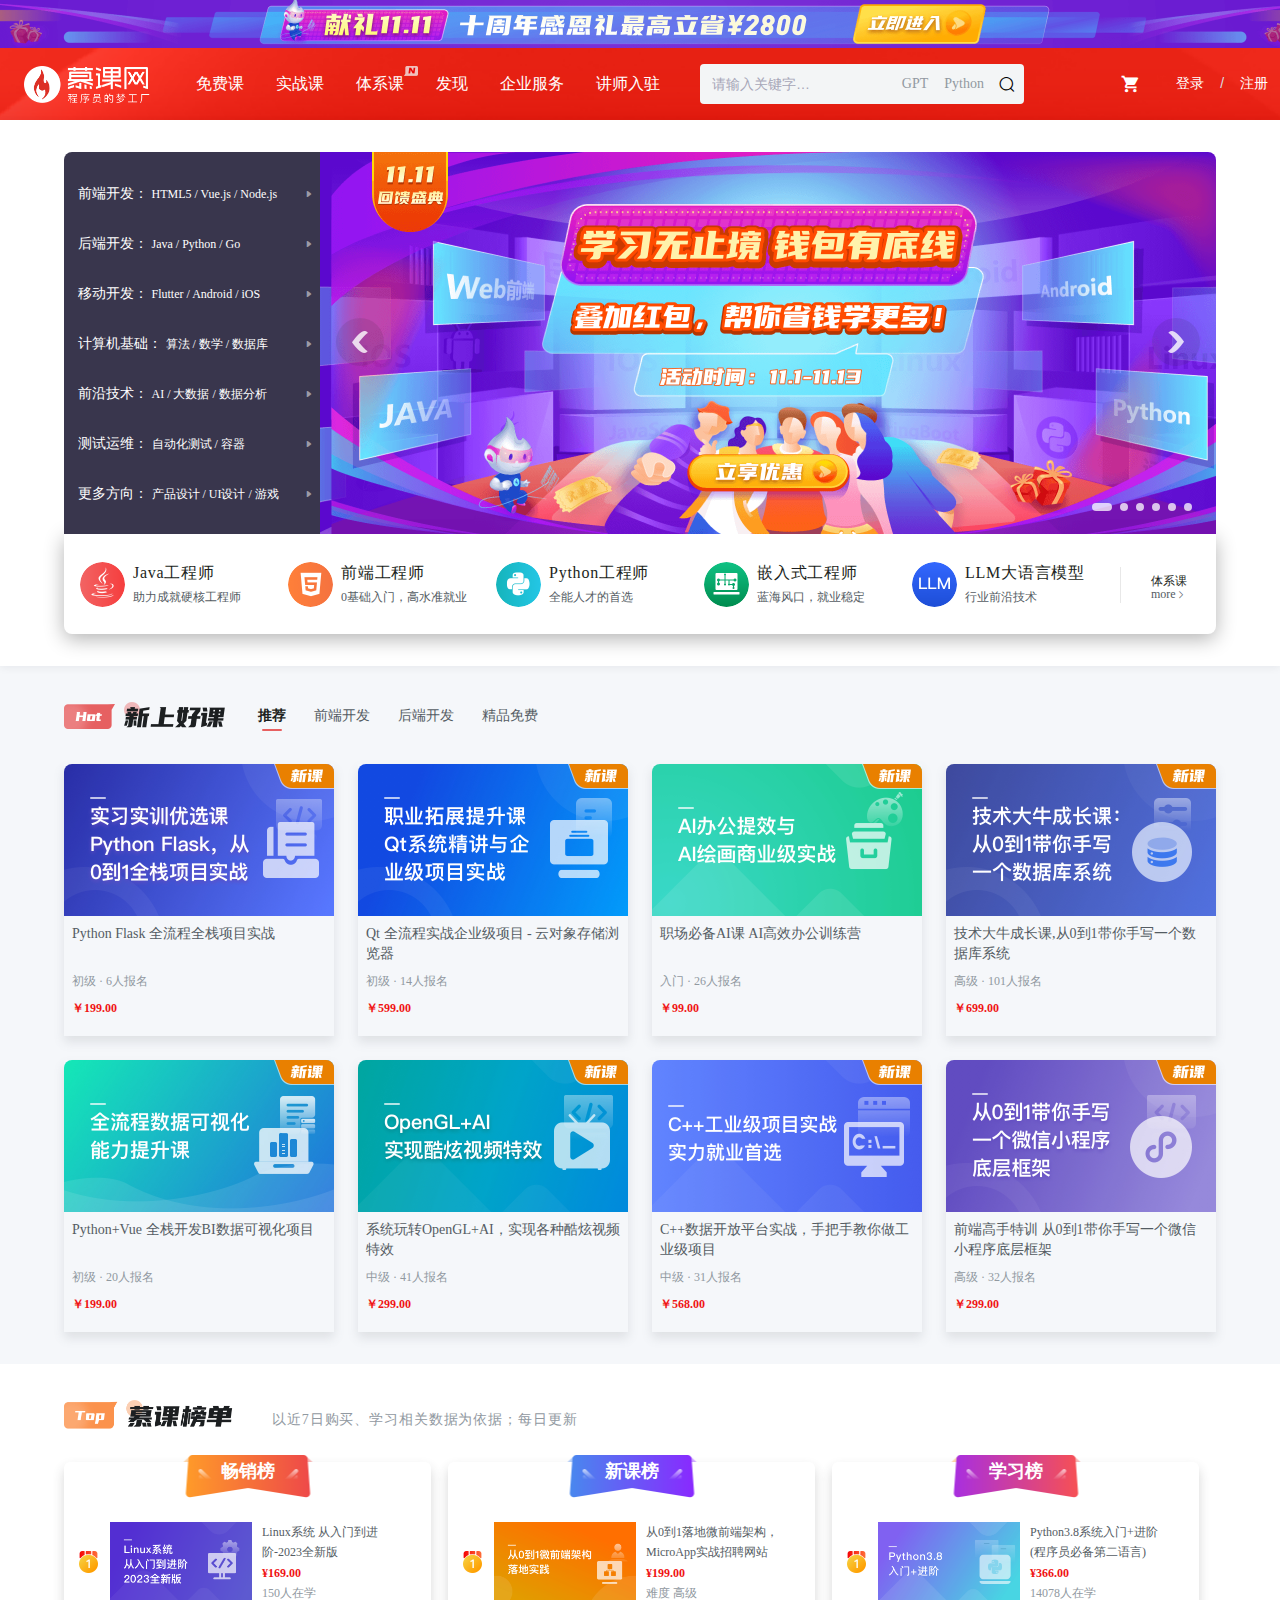
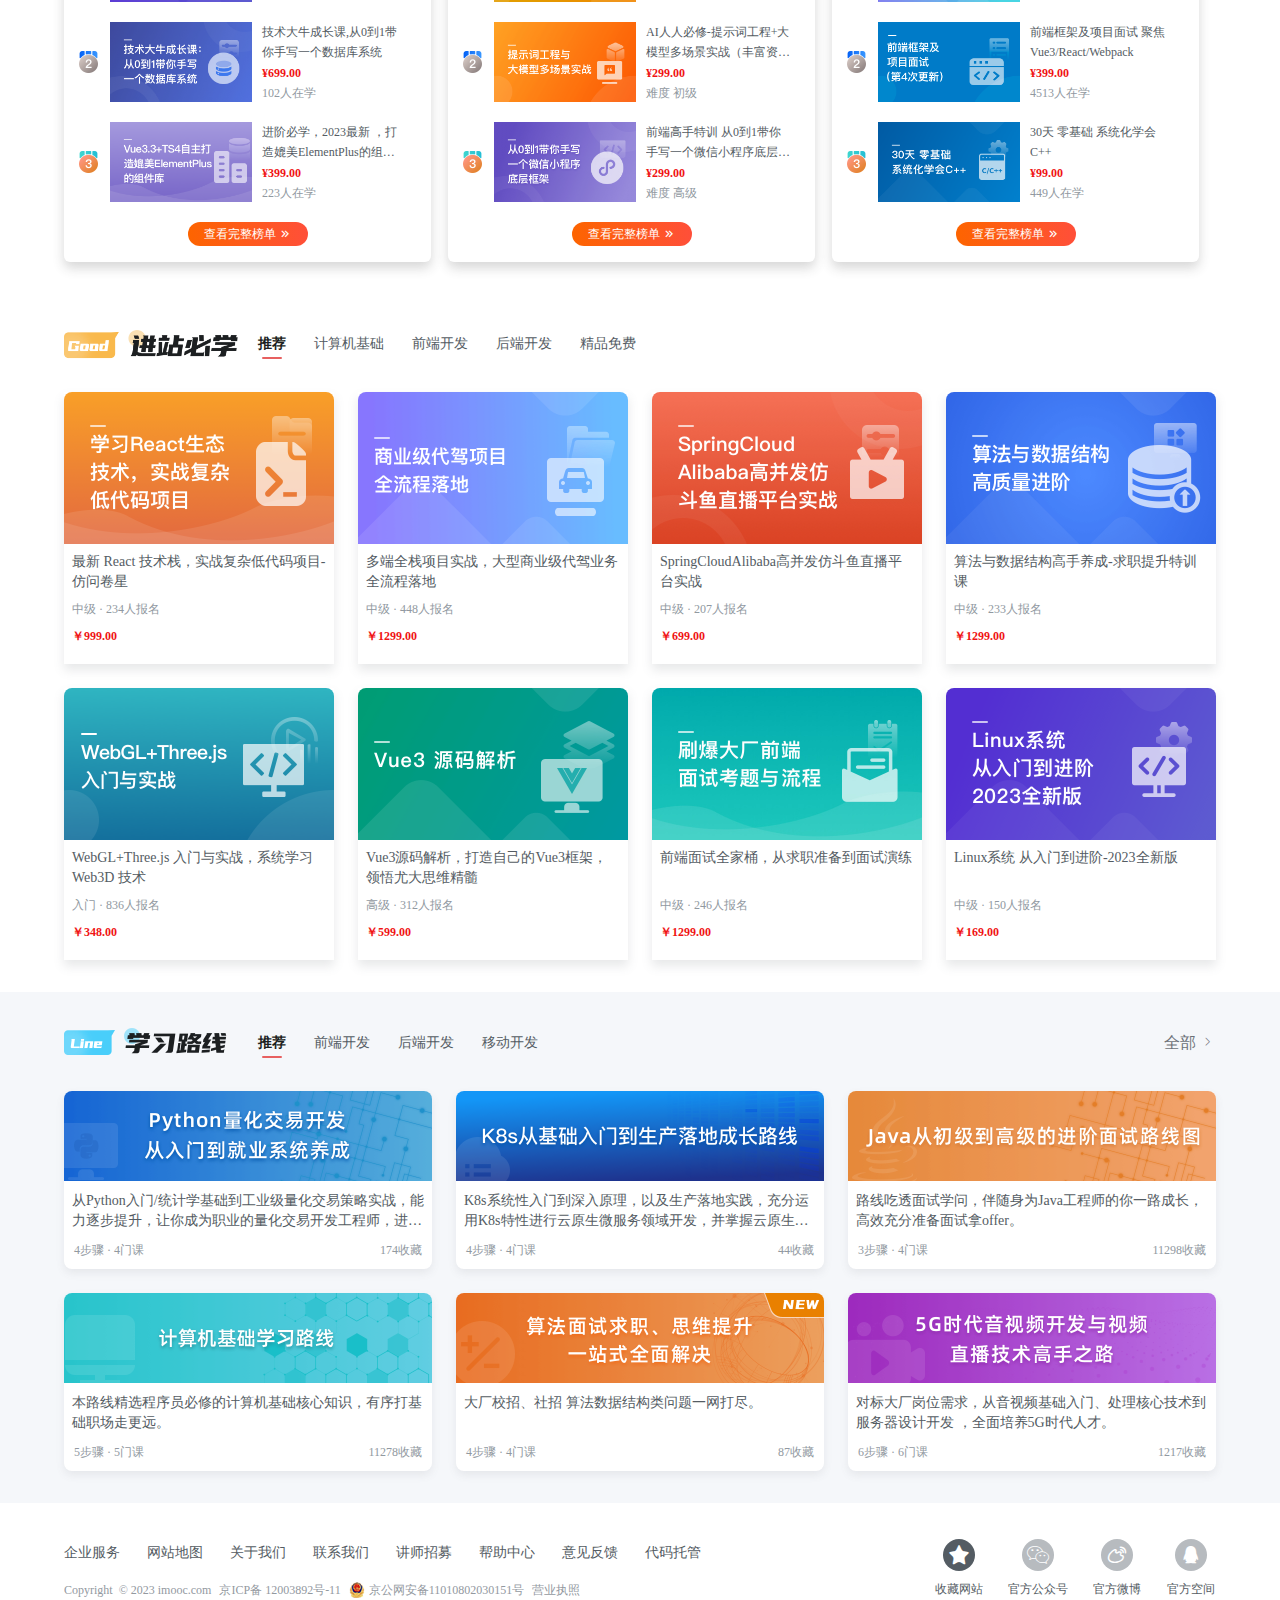
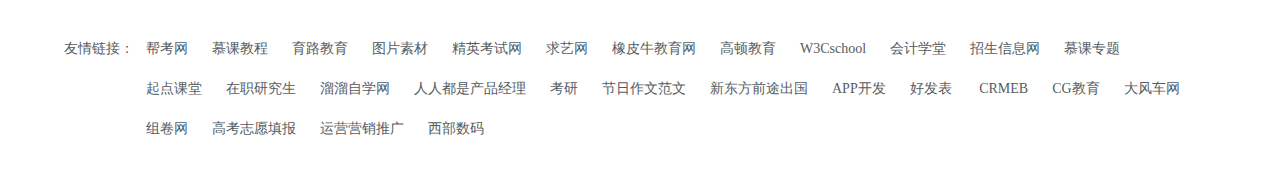
<file: index.html>
<!DOCTYPE html>
<html lang="zh-Hans">

<head>
  <meta charset="UTF-8">
  <meta name="viewport" content="width=device-width, initial-scale=1.0">
  <title>慕课网</title>
  <meta name="description"
    content="慕课网（IMOOC）是IT技能学习平台。慕课网(IMOOC)课程涉及JAVA、前端、Python、大数据等60类主流技术语言，覆盖了面试就业、职业成长、自我提升等需求场景，帮助用户实现从技能提升到岗位提升的能力闭环。">
  <meta name="keywords" content="慕课网，imooc，JAVA，前端，Python，大数据">

  <link rel="stylesheet" href="./css/index.css">
  <link rel="stylesheet" href="./css/reset.css">
  <link rel="stylesheet" href="./font_4323587_jn07xj3b9x9/iconfont.css">
</head>

<body>
  <header class="page-header">
    <div class="header-top-banner">
      <img src="./img/top-banner.jpg" alt="" class="header-top-banner-img">
    </div>
    <div class="header-background">
      <div class="header-container">
        <div class="header-left">
          <div class="header-logo">
            <a href="https://www.imooc.com/" class="header-logo-link">
              <img class="header-logo-img" src="./img/logo.png" alt="">
            </a>
          </div>
          <ul class="header-nav-list">
            <li class="header-nav-item">
              <a class="header-nav-item-link" href="javascript:;">免费课</a>
            </li>
            <li class="header-nav-item">
              <a class="header-nav-item-link" href="javascript:;">实战课</a>
            </li>
            <li class="header-nav-item">
              <a class="header-nav-item-link icon-new" href="javascript:;">体系课</a>
            </li>
            <li class="header-nav-item">
              <a class="header-nav-item-link" href="javascript:;">发现</a>
            </li>
            <li class="header-nav-item">
              <a class="header-nav-item-link" href="javascript:;">企业服务</a>
            </li>
            <li class="header-nav-item">
              <a class="header-nav-item-link" href="javascript:;">讲师入驻</a>
            </li>
          </ul>

          <div class="header-nav-search">
            <input type="text" class="nav-search-input" placeholder="请输入关键字…">
            <div class="nav-search-info">
              <a class="nav-search-info-item gpt">GPT</a>
              <a class="nav-search-info-item python">Python</a>
            </div>
            <a href="javascript:;" class="nav-search-btn">
              <span class="iconfont icon-search"></span>
            </a>
          </div>
        </div>

        <div class="header-user">
          <div class="user-cart">
            <span class="iconfont icon-ai66"></span>
          </div>
          <div class="user-container">
            <a class="user-signup" href="javascript:;">登录</a>
            <span class="user-separate">/</span>
            <a class="user-signin" href="javascript:;">注册</a>
          </div>
        </div>
      </div>
    </div>
  </header>

  <div class="page-body">

    <!-- banner展示栏 -->
    <div class="banner-section">
      <div class="banner-container">
        <div class="banner-menu">
          <ul class="banner-menu-list">
            <li class="banner-menu-item">
              <span class="banner-menu-item__title">前端开发：</span>
              <span class="banner-menu-item__subtitle">HTML5 / Vue.js / Node.js</span>
              <span class="iconfont icon-arrow-right"></span>
            </li>
            <li class="banner-menu-item">
              <span class="banner-menu-item__title">后端开发：</span>
              <span class="banner-menu-item__subtitle">Java / Python / Go</span>
              <span class="iconfont icon-arrow-right"></span>
            </li>
            <li class="banner-menu-item">
              <span class="banner-menu-item__title">移动开发：</span>
              <span class="banner-menu-item__subtitle">Flutter / Android / iOS </span>
              <span class="iconfont icon-arrow-right"></span>
            </li>
            <li class="banner-menu-item">
              <span class="banner-menu-item__title">计算机基础：</span>
              <span class="banner-menu-item__subtitle">算法 / 数学 / 数据库</span>
              <span class="iconfont icon-arrow-right"></span>
            </li>
            <li class="banner-menu-item">
              <span class="banner-menu-item__title">前沿技术：</span>
              <span class="banner-menu-item__subtitle">AI / 大数据 / 数据分析</span>
              <span class="iconfont icon-arrow-right"></span>
            </li>
            <li class="banner-menu-item">
              <span class="banner-menu-item__title">测试运维：</span>
              <span class="banner-menu-item__subtitle">自动化测试 / 容器</span>
              <span class="iconfont icon-arrow-right"></span>
            </li>
            <li class="banner-menu-item">
              <span class="banner-menu-item__title">更多方向：</span>
              <span class="banner-menu-item__subtitle">产品设计 / UI设计 / 游戏</span>
              <span class="iconfont icon-arrow-right"></span>
            </li>
          </ul>
        </div>
        <div class="banner-swiper">
          <div class="banner-swiper-img">
            <img class="banner-swiper-img-item" src="./img/swiper1.jpg" alt="">
          </div>
          <div class="banner-swiper-indicator">
            <div class="indicator-item"></div>
            <div class="indicator-item"></div>
            <div class="indicator-item"></div>
            <div class="indicator-item"></div>
            <div class="indicator-item"></div>
            <div class="indicator-item"></div>
          </div>
          <div class="banner-swiper-dots">
            <div class="banner-swiper-dot prev"></div>
            <div class="banner-swiper-dot next"></div>
          </div>
        </div>
      </div>

      <div class="banner-career">
        <div class="career-list">
          <div class="career-item">
            <div class="career-item-cover">
              <img src="./img/career-java.jpg" alt="" class="career-item-cover-img">
            </div>
            <div class="career-item-content">
              <div class="career-item-content__title">Java工程师</div>
              <div class="career-item-content__desc">助力成就硬核工程师</div>
            </div>
          </div>
          <div class="career-item">
            <div class="career-item-cover">
              <img src="./img/career-frontend.jpg" alt="" class="career-item-cover-img">
            </div>
            <div class="career-item-content">
              <div class="career-item-content__title">前端工程师</div>
              <div class="career-item-content__desc">0基础入门，高水准就业</div>
            </div>
          </div>
          <div class="career-item">
            <div class="career-item-cover">
              <img src="./img/career-python.jpg" alt="" class="career-item-cover-img">
            </div>
            <div class="career-item-content">
              <div class="career-item-content__title">Python工程师</div>
              <div class="career-item-content__desc">全能人才的首选</div>
            </div>
          </div>
          <div class="career-item">
            <div class="career-item-cover">
              <img src="./img/career-embed.jpg" alt="" class="career-item-cover-img">
            </div>
            <div class="career-item-content">
              <div class="career-item-content__title">嵌入式工程师</div>
              <div class="career-item-content__desc">蓝海风口，就业稳定</div>
            </div>
          </div>
          <div class="career-item">
            <div class="career-item-cover">
              <img src="./img/career-llm.jpg" alt="" class="career-item-cover-img">
            </div>
            <div class="career-item-content">
              <div class="career-item-content__title">LLM大语言模型</div>
              <div class="career-item-content__desc">行业前沿技术</div>
            </div>
          </div>
        </div>
        <div class="career-line"></div>
        <div class="career-more">
          <a class="career-more-text" href="javascript:;">体系课</a>
          <a class="career-more-arrow" href="javascript:;">
            more
            <span class="iconfont icon-arrow"></span>
          </a>
        </div>
      </div>

    </div>

    <!-- 新上好课 -->
    <div class="new-section">
      <div class="new-container">
        <div class="new-topic-list">
          <a href="javascript:;" class="new-topic-item active">推荐</a>
          <a href="javascript:;" class="new-topic-item">前端开发</a>
          <a href="javascript:;" class="new-topic-item">后端开发</a>
          <a href="javascript:;" class="new-topic-item">精品免费</a>
        </div>
        <div class="new-list">
          <a href="javascript:;" class="new-item">
            <div class="new-item-cover">
              <img src="./img/new-flask.jpg" alt="" class="new-item-cover__img">
            </div>
            <div class="new-item-title item-title">Python Flask 全流程全栈项目实战</div>
            <div class="new-item-desc item-desc">初级 · 6人报名 </div>
            <div class="new-item-price item-price">￥199.00</div>
          </a>
          <a href="javascript:;" class="new-item">
            <div class="new-item-cover">
              <img src="./img/new-qt.jpg" alt="" class="new-item-cover__img">
            </div>
            <div class="new-item-title item-title">Qt 全流程实战企业级项目 - 云对象存储浏览器</div>
            <div class="new-item-desc item-desc">初级 · 14人报名 </div>
            <div class="new-item-price item-price">￥599.00</div>
          </a>
          <a href="javascript:;" class="new-item">
            <div class="new-item-cover">
              <img src="./img/new-aipainting.png" alt="" class="new-item-cover__img">
            </div>
            <div class="new-item-title item-title">职场必备AI课 AI高效办公训练营 </div>
            <div class="new-item-desc item-desc">入门 · 26人报名 </div>
            <div class="new-item-price item-price">￥99.00</div>
          </a>
          <a href="javascript:;" class="new-item">
            <div class="new-item-cover">
              <img src="./img/new-database.jpg" alt="" class="new-item-cover__img">
            </div>
            <div class="new-item-title item-title">技术大牛成长课,从0到1带你手写一个数据库系统</div>
            <div class="new-item-desc item-desc">高级 · 101人报名 </div>
            <div class="new-item-price item-price">￥699.00</div>
          </a>
          <a href="javascript:;" class="new-item">
            <div class="new-item-cover">
              <img src="./img/new-datavis.jpg" alt="" class="new-item-cover__img">
            </div>
            <div class="new-item-title item-title">Python+Vue 全栈开发BI数据可视化项目</div>
            <div class="new-item-desc item-desc">初级 · 20人报名 </div>
            <div class="new-item-price item-price">￥199.00</div>
          </a>
          <a href="javascript:;" class="new-item">
            <div class="new-item-cover">
              <img src="./img/new-opengl.jpg" alt="" class="new-item-cover__img">
            </div>
            <div class="new-item-title item-title">系统玩转OpenGL+AI，实现各种酷炫视频特效</div>
            <div class="new-item-desc item-desc">中级 · 41人报名 </div>
            <div class="new-item-price item-price">￥299.00</div>
          </a>
          <a href="javascript:;" class="new-item">
            <div class="new-item-cover">
              <img src="./img/new-cpp.jpg" alt="" class="new-item-cover__img">
            </div>
            <div class="new-item-title item-title">C++数据开放平台实战，手把手教你做工业级项目</div>
            <div class="new-item-desc item-desc">中级 · 31人报名 </div>
            <div class="new-item-price item-price">￥568.00</div>
          </a>
          <a href="javascript:;" class="new-item">
            <div class="new-item-cover">
              <img src="./img/new-wechat.jpg" alt="" class="new-item-cover__img">
            </div>
            <div class="new-item-title item-title">前端高手特训 从0到1带你手写一个微信小程序底层框架</div>
            <div class="new-item-desc item-desc">高级 · 32人报名 </div>
            <div class="new-item-price item-price">￥299.00</div>
          </a>
        </div>
      </div>
    </div>

    <!-- 慕课榜单 -->
    <div class="rank-section">
      <div class="rank-container">
        <div class="rank-intro">
          <span class="rank-intro-text">以近7日购买、学习相关数据为依据；每日更新</span>
        </div>
        <div class="rank-content">
          <!-- 畅销榜 -->
          <div class="rank-sale">
            <div class="rank-title">畅销榜</div>
            <div class="rank-list">
              <a class="rank-item linux">
                <div class="rank-item__num"></div>
                <div class="rank-item__cover"></div>
                <div class="rank-item__content">
                  <div class="rank-item__content-title item-title">Linux系统 从入门到进阶-2023全新版</div>
                  <div class="rank-item__content-price item-price">¥169.00</div>
                  <div class="rank-item__content-desc item-desc">150人在学</div>
                </div>
              </a>
              <a class="rank-item database">
                <div class="rank-item__num"></div>
                <div class="rank-item__cover"></div>
                <div class="rank-item__content">
                  <div class="rank-item__content-title item-title">技术大牛成长课,从0到1带你手写一个数据库系统</div>
                  <div class="rank-item__content-price item-price">¥699.00</div>
                  <div class="rank-item__content-desc item-desc">102人在学</div>
                </div>
              </a>
              <a class="rank-item vue3">
                <div class="rank-item__num"></div>
                <div class="rank-item__cover"></div>
                <div class="rank-item__content">
                  <div class="rank-item__content-title item-title text-ellipsis-2line">进阶必学，2023最新 ，打造媲美ElementPlus的组件库
                  </div>
                  <div class="rank-item__content-price item-price">¥399.00</div>
                  <div class="rank-item__content-desc item-desc">223人在学</div>
                </div>
              </a>
            </div>
            <div class="rank-sale-more btn-more">
              查看完整榜单&nbsp;
              <span class="iconfont icon-arrow-double"></span>
            </div>
          </div>
          <!-- 新课榜 -->
          <div class="rank-new">
            <div class="rank-title">新课榜</div>
            <div class="rank-list">
              <a class="rank-item linux">
                <div class="rank-item__num"></div>
                <div class="rank-item__cover"></div>
                <div class="rank-item__content">
                  <div class="rank-item__content-title item-title">从0到1落地微前端架构， MicroApp实战招聘网站</div>
                  <div class="rank-item__content-price item-price">¥199.00</div>
                  <div class="rank-item__content-desc item-desc">难度 高级</div>
                </div>
              </a>
              <a class="rank-item database">
                <div class="rank-item__num"></div>
                <div class="rank-item__cover"></div>
                <div class="rank-item__content">
                  <div class="rank-item__content-title item-title text-ellipsis-2line">AI人人必修-提示词工程+大模型多场景实战（丰富资料)</div>
                  <div class="rank-item__content-price item-price">¥299.00</div>
                  <div class="rank-item__content-desc item-desc">难度 初级</div>
                </div>
              </a>
              <a class="rank-item vue3">
                <div class="rank-item__num"></div>
                <div class="rank-item__cover"></div>
                <div class="rank-item__content">
                  <div class="rank-item__content-title item-title text-ellipsis-2line">前端高手特训 从0到1带你手写一个微信小程序底层框架</div>
                  <div class="rank-item__content-price item-price">¥299.00</div>
                  <div class="rank-item__content-desc item-desc">难度 高级</div>
                </div>
              </a>
            </div>
            <div class="rank-more btn-more">
              查看完整榜单&nbsp;
              <span class="iconfont icon-arrow-double"></span>
            </div>
          </div>
          <!-- 学习榜 -->
          <div class="rank-study">
            <div class="rank-title">学习榜</div>
            <div class="rank-list">
              <a class="rank-item linux">
                <div class="rank-item__num"></div>
                <div class="rank-item__cover"></div>
                <div class="rank-item__content">
                  <div class="rank-item__content-title item-title">Python3.8系统入门+进阶 (程序员必备第二语言)</div>
                  <div class="rank-item__content-price item-price">¥366.00</div>
                  <div class="rank-item__content-desc item-desc">14078人在学</div>
                </div>
              </a>
              <a class="rank-item database">
                <div class="rank-item__num"></div>
                <div class="rank-item__cover"></div>
                <div class="rank-item__content">
                  <div class="rank-item__content-title item-title">前端框架及项目面试 聚焦Vue3/React/Webpack</div>
                  <div class="rank-item__content-price item-price">¥399.00</div>
                  <div class="rank-item__content-desc item-desc">4513人在学</div>
                </div>
              </a>
              <a class="rank-item vue3">
                <div class="rank-item__num"></div>
                <div class="rank-item__cover"></div>
                <div class="rank-item__content">
                  <div class="rank-item__content-title item-title text-ellipsis-2line">30天 零基础 系统化学会C++</div>
                  <div class="rank-item__content-price item-price">¥99.00</div>
                  <div class="rank-item__content-desc item-desc">449人在学</div>
                </div>
              </a>
            </div>
            <div class="rank-sale-more btn-more">
              查看完整榜单&nbsp;
              <span class="iconfont icon-arrow-double"></span>
            </div>
          </div>
        </div>
      </div>

    </div>

    <!-- 进站必学 -->
    <div class="recommend-section">
      <div class="recommend-container">
        <div class="recommend-topic-list">
          <a href="javascript:;" class="recommend-topic-item active">推荐</a>
          <a href="javascript:;" class="recommend-topic-item">计算机基础</a>
          <a href="javascript:;" class="recommend-topic-item">前端开发</a>
          <a href="javascript:;" class="recommend-topic-item">后端开发</a>
          <a href="javascript:;" class="recommend-topic-item">精品免费</a>
        </div>
        <div class="recommend-list">
          <a href="javascript:;" class="recommend-item">
            <div class="recommend-item-cover">
              <img src="./img/recommend-react.png" alt="" class="recommend-item-cover__img">
            </div>
            <div class="recommend-item-title item-title">最新 React 技术栈，实战复杂低代码项目-仿问卷星</div>
            <div class="recommend-item-desc item-desc">中级 · 234人报名 </div>
            <div class="recommend-item-price item-price">￥999.00</div>
          </a>
          <a href="javascript:;" class="recommend-item">
            <div class="recommend-item-cover">
              <img src="./img/recommend-drive.png" alt="" class="recommend-item-cover__img">
            </div>
            <div class="recommend-item-title item-title">多端全栈项目实战，大型商业级代驾业务全流程落地</div>
            <div class="recommend-item-desc item-desc">中级 · 448人报名 </div>
            <div class="recommend-item-price item-price">￥1299.00</div>
          </a>
          <a href="javascript:;" class="recommend-item">
            <div class="recommend-item-cover">
              <img src="./img/recommend-springcloud.jpg" alt="" class="recommend-item-cover__img">
            </div>
            <div class="recommend-item-title item-title">SpringCloudAlibaba高并发仿斗鱼直播平台实战</div>
            <div class="recommend-item-desc item-desc">中级 · 207人报名 </div>
            <div class="recommend-item-price item-price">￥699.00</div>
          </a>
          <a href="javascript:;" class="recommend-item">
            <div class="recommend-item-cover">
              <img src="./img/recommend-datastructe.png" alt="" class="recommend-item-cover__img">
            </div>
            <div class="recommend-item-title item-title">算法与数据结构高手养成-求职提升特训课</div>
            <div class="recommend-item-desc item-desc">中级 · 233人报名 </div>
            <div class="recommend-item-price item-price">￥1299.00</div>
          </a>
          <a href="javascript:;" class="recommend-item">
            <div class="new-item-cover">
              <img src="./img/recommend-webgl.png" alt="" class="recommend-item-cover__img">
            </div>
            <div class="recommend-item-title item-title">WebGL+Three.js 入门与实战，系统学习 Web3D 技术</div>
            <div class="recommend-item-desc item-desc">入门 · 836人报名 </div>
            <div class="recommend-item-price item-price">￥348.00</div>
          </a>
          <a href="javascript:;" class="recommend-item">
            <div class="recommend-item-cover">
              <img src="./img/recommend-vue3.png" alt="" class="recommend-item-cover__img">
            </div>
            <div class="recommend-item-title item-title">Vue3源码解析，打造自己的Vue3框架，领悟尤大思维精髓</div>
            <div class="recommend-item-desc item-desc">高级 · 312人报名 </div>
            <div class="recommend-item-price item-price">￥599.00</div>
          </a>
          <a href="javascript:;" class="recommend-item">
            <div class="recommend-item-cover">
              <img src="./img/recommend-test.jpg" alt="" class="recommend-item-cover__img">
            </div>
            <div class="recommend-item-title item-title">前端面试全家桶，从求职准备到面试演练</div>
            <div class="recommend-item-desc item-desc">中级 · 246人报名 </div>
            <div class="recommend-item-price item-price">￥1299.00</div>
          </a>
          <a href="javascript:;" class="recommend-item">
            <div class="recommend-item-cover">
              <img src="./img/recommend-linux.png" alt="" class="recommend-item-cover__img">
            </div>
            <div class="recommend-item-title item-title">Linux系统 从入门到进阶-2023全新版</div>
            <div class="recommend-item-desc item-desc">中级 · 150人报名 </div>
            <div class="recommend-item-price item-price">￥169.00</div>
          </a>
        </div>
      </div>

    </div>

    <!-- 学习路线 -->
    <div class="path-section">
      <div class="path-container">
        <div class="path-topic-container">
          <div class="path-topic-list">
            <a href="javascript:;" class="path-topic-item active">推荐</a>
            <a href="javascript:;" class="path-topic-item">前端开发</a>
            <a href="javascript:;" class="path-topic-item">后端开发</a>
            <a href="javascript:;" class="path-topic-item">移动开发</a>
          </div>
          <div class="path-topic-more">
            全部
            <span class="iconfont icon-arrow"></span>
          </div>
        </div>
        <div class="path-list">
          <a href="javascript:;" class="path-item">
            <div class="path-item-cover">
              <img src="./img/path-python.png" alt="" class="path-item-cover__img">
            </div>
            <div class="path-item-title item-title text-ellipsis-2line">
              从Python入门/统计学基础到工业级量化交易策略实战，能力逐步提升，让你成为职业的量化交易开发工程师，进军前景可观的金融高薪领域。
            </div>
            <div class="path-item-desc item-desc">
              <span class="path-item-desc__hour">4步骤 · 4门课</span>
              <span class="path-item-desc__favor">174收藏</span>
            </div>
          </a>
          <a href="javascript:;" class="path-item">
            <div class="path-item-cover">
              <img src="./img/path-k8s.png" alt="" class="path-item-cover__img">
            </div>
            <div class="path-item-title item-title text-ellipsis-2line">
              K8s系统性入门到深入原理，以及生产落地实践，充分运用K8s特性进行云原生微服务领域开发，并掌握云原生底层的开发技术。</div>
            <div class="path-item-desc item-desc">
              <span class="path-item-desc__hour">4步骤 · 4门课</span>
              <span class="path-item-desc__favor">44收藏</span>
            </div>
          </a>
          <a href="javascript:;" class="path-item">
            <div class="path-item-cover">
              <img src="./img/path-java.png" alt="" class="path-item-cover__img">
            </div>
            <div class="path-item-title item-title text-ellipsis-2line">路线吃透面试学问，伴随身为Java工程师的你一路成长，高效充分准备面试拿offer。</div>
            <div class="path-item-desc item-desc">
              <span class="path-item-desc__hour">3步骤 · 4门课</span>
              <span class="path-item-desc__favor">11298收藏</span>
            </div>
          </a>
          <a href="javascript:;" class="path-item">
            <div class="path-item-cover">
              <img src="./img/path-computer.png" alt="" class="path-item-cover__img">
            </div>
            <div class="path-item-title item-title">本路线精选程序员必修的计算机基础核心知识，有序打基础职场走更远。</div>
            <div class="path-item-desc item-desc">
              <span class="path-item-desc__hour">5步骤 · 5门课</span>
              <span class="path-item-desc__favor">11278收藏</span>
            </div>
          </a>
          <a href="javascript:;" class="path-item">
            <div class="new-item-cover">
              <img src="./img/path-algorithm.png" alt="" class="path-item-cover__img">
            </div>
            <div class="path-item-title item-title">大厂校招、社招 算法数据结构类问题一网打尽。</div>
            <div class="path-item-desc item-desc">
              <span class="path-item-desc__hour">4步骤 · 4门课</span>
              <span class="path-item-desc__favor">87收藏</span>
            </div>
          </a>
          <a href="javascript:;" class="path-item">
            <div class="path-item-cover">
              <img src="./img/path-5g.png" alt="" class="path-item-cover__img">
            </div>
            <div class="path-item-title item-title">对标大厂岗位需求，从音视频基础入门、处理核心技术到服务器设计开发 ，全面培养5G时代人才。</div>
            <div class="path-item-desc item-desc">
              <span class="path-item-desc__hour">6步骤 · 6门课</span>
              <span class="path-item-desc__favor">1217收藏</span>
            </div>
          </a>
        </div>
      </div>

    </div>
  </div>

  <footer class="page-footer">
    <div class="footer-content">
      <div class="footer-info">
        <div class="footer-info-list">
          <a href="javascript:;" class="footer-info-item">企业服务</a>
          <a href="javascript:;" class="footer-info-item">网站地图</a>
          <a href="javascript:;" class="footer-info-item">关于我们</a>
          <a href="javascript:;" class="footer-info-item">联系我们</a>
          <a href="javascript:;" class="footer-info-item">讲师招募</a>
          <a href="javascript:;" class="footer-info-item">帮助中心</a>
          <a href="javascript:;" class="footer-info-item">意见反馈</a>
          <a href="javascript:;" class="footer-info-item">代码托管</a>
        </div>
        <div class="footer-info-copyright">
          <span class="footer-info-copyright__text">Copyright&nbsp;&nbsp;© 2023 imooc.com</span>
          <a href="javascript:;" class="footer-info-copyright__text beian">京ICP备 12003892号-11</a>
          <a href="javascript:;" class="footer-info-copyright__text beian">
            <span class="footer-info-copyright__text-icon"></span>
            京公网安备11010802030151号</a>
          <a href="javascript:;" class="footer-info-copyright__text beian">营业执照</a>
        </div>
      </div>
      <div class="footer-icon-list">
        <div class="footer-icon-item">
          <span class="iconfont icon-star"></span>
          收藏网站
        </div>
        <div class="footer-icon-item">
          <span class="iconfont icon-wechat"></span>
          官方公众号
        </div>
        <div class="footer-icon-item">
          <span class="iconfont icon-weibo"></span>
          官方微博
        </div>
        <div class="footer-icon-item">
          <span class="iconfont icon-QQ"></span>
          官方空间
        </div>
      </div>
    </div>
    <div class="footer-link">
      <div class="footer-link-title">友情链接：</div>
      <div class="footer-link-list">
        <a href="javascript:;" class="footer-link-item">帮考网</a>
        <a href="javascript:;" class="footer-link-item">慕课教程</a>
        <a href="javascript:;" class="footer-link-item">育路教育</a>
        <a href="javascript:;" class="footer-link-item">图片素材</a>
        <a href="javascript:;" class="footer-link-item">精英考试网</a>
        <a href="javascript:;" class="footer-link-item">求艺网</a>
        <a href="javascript:;" class="footer-link-item">橡皮牛教育网</a>
        <a href="javascript:;" class="footer-link-item">高顿教育</a>
        <a href="javascript:;" class="footer-link-item">W3Cschool</a>
        <a href="javascript:;" class="footer-link-item">会计学堂</a>
        <a href="javascript:;" class="footer-link-item">招生信息网</a>
        <a href="javascript:;" class="footer-link-item">慕课专题</a>
        <a href="javascript:;" class="footer-link-item">起点课堂</a>
        <a href="javascript:;" class="footer-link-item">在职研究生</a>
        <a href="javascript:;" class="footer-link-item">溜溜自学网</a>
        <a href="javascript:;" class="footer-link-item">人人都是产品经理</a>
        <a href="javascript:;" class="footer-link-item">考研</a>
        <a href="javascript:;" class="footer-link-item">节日作文范文</a>
        <a href="javascript:;" class="footer-link-item">新东方前途出国</a>
        <a href="javascript:;" class="footer-link-item">APP开发</a>
        <a href="javascript:;" class="footer-link-item">好发表&nbsp;</a>
        <a href="javascript:;" class="footer-link-item">CRMEB</a>
        <a href="javascript:;" class="footer-link-item">CG教育</a>
        <a href="javascript:;" class="footer-link-item">大风车网</a>
        <a href="javascript:;" class="footer-link-item">组卷网</a>
        <a href="javascript:;" class="footer-link-item">高考志愿填报</a>
        <a href="javascript:;" class="footer-link-item">运营营销推广</a>
        <a href="javascript:;" class="footer-link-item">西部数码</a>
      </div>
    </div>
  </footer>
</body>

</html>
</file>
<file: css/index.css>
body,
html {
  font: 14px/1.5 "PingFang SC", "微软雅黑", "Microsoft YaHei", Helvetica, "Helvetica Neue", Tahoma, Arial, sans-serif;
  color: #1c1f21;
}

a {
  color: #000;
  text-decoration: none;
}

.text-ellipsis {
  overflow: hidden;
  text-overflow: ellipsis;
  white-space: nowrap;
}

.text-ellipsis-2line {
  display: -webkit-box;
  -webkit-line-clamp: 2;
  overflow: hidden;
  -webkit-box-orient: vertical;
}

.iconfont.icon-search {
  font-size: 18px;
}

.item-title {
  height: 40px;
  padding: 0 8px;
  margin-bottom: 8px;
  font-size: 14px;
  color: #545c63;
  line-height: 20px;
}

.item-desc {
  padding: 0 8px;
  margin-bottom: 8px;
  color: #9199a1;
  font-size: 12px;
  line-height: 1.5;
}

.item-price {
  padding: 0 8px;
  margin-bottom: 18px;
  font-size: 12px;
  font-weight: 700;
  line-height: 20px;
  color: #f01414;
}

/* 以上为通用样式 */

.header-top-banner {
  display: flex;
  min-width: 1152px;
  max-width: 2560px;
  margin: 0 auto;
  height: 48px;
  overflow: hidden;
  cursor: pointer;
}

.header-top-banner-img {
  position: relative;
  left: 50%;
  transform: translateX(-50%);
}

.header-background {
  background: url(../img/bg-index.png) no-repeat center/auto 148px;
}

.header-container {
  justify-content: space-between;
  display: flex;
  min-width: 1152px;
  max-width: 1366px;
  /* 问题，不设置的话，哪里可以撑起来 */
  height: 72px;
  margin: 0 auto;
}

.header-left {
  display: flex;
}

.header-logo {
  margin: 0 20px;
}

.header-logo-link {
  display: block;
  width: 140px;
  height: 71px;
  padding-top: 18px;
  box-sizing: border-box;
}

.header-logo-img {
  width: 126px;
  height: 38px;
  margin-left: 4px;
}

.header-nav-list {
  display: flex;
}

.header-nav-item-link {
  display: block;
  height: 71px;
  padding: 0 16px;
  font-size: 16px;
  font-weight: 500;
  line-height: 71px;
  color: #fff;
  text-align: center;
  transition: color .2s ease;
}

.header-nav-item-link:hover,
.user-signup:hover,
.user-signin:hover {
  color: #FFE7A5;
}

.icon-new {
  position: relative;
}

.icon-new::after {
  content: "";
  position: absolute;
  top: 18px;
  width: 14px;
  height: 10px;
  background: url(../img/icon-new.png) no-repeat 0 0/14px 10px;
}

.header-nav-search {
  position: relative;
  align-items: center;
  display: flex;
  height: 40px;
  width: 324px;
  margin: 16px 0 16px 24px;
  background-color: #f3f5f6;
  border-radius: 4px;
}

.nav-search-input {
  flex: 1;
  height: 40px;
  border: none;
  padding: 8px 12px;
  box-sizing: border-box;
  font-size: 14px;
  line-height: 24px;
  color: #9199a1;
  background-color: transparent;
  outline: none;
}

.nav-search-input::placeholder {
  color: #a6a6b8;
}

.nav-search-input:focus+.nav-search-info {
  display: none;
}

.nav-search-btn {
  width: 20px;
  padding: 0 6px 0 10px;
}

.nav-search-info {
  position: absolute;
  top: 0;
  right: 32px;
  display: flex;
}

.nav-search-info-item {
  display: inline-block;
  padding: 4px 8px;
  margin-top: 8px;
  font-size: 14px;
  line-height: 16px;
  color: #9199a1;
}

.header-user {
  align-items: flex-start;
  display: flex;
}

.user-cart {
  /* 问题，图标没对齐 */
  /* position: relative;
  top: -1px; */
  justify-content: center;
  display: flex;
  width: 44px;
  height: 36px;
  margin: 18px 0;
  line-height: 36px;
  color: #fff;
}

.user-container {
  margin-left: 12px;
  font: 14px/1.5 "PingFang SC", "微软雅黑", "Microsoft YaHei", Helvetica, "Helvetica Neue", Tahoma, Arial, sans-serif;
}

.iconfont.icon-ai66 {
  font-size: 24px;
}

.user-signup,
.user-signin {
  display: inline-block;
  height: 71px;
  font-size: 14px;
  line-height: 71px;
  color: #fff;
  padding: 0 12px;
}

.user-separate {
  font-size: 14px;
  color: #d9dde1;
}

.banner-section {
  padding: 32px 0;
  position: relative;
  z-index: 10;
  box-shadow: 0 2px 8px 0 rgba(7, 17, 27, .06);
}

.banner-container {
  display: flex;
  width: 1152px;
  margin: auto;
  border-radius: 8px 8px 0 0;
  overflow: hidden;
}

.banner-menu-list {
  width: 256px;
  height: 382px;
  padding-top: 17px;
  box-sizing: border-box;
  background-color: #39364d;
}

.banner-menu-item {
  position: relative;
  height: 50px;
  padding: 0 14px;
  font-size: 14px;
  line-height: 50px;
  color: #fff;
  border-radius: 4px 0 0 4px;
  transition: all .2s;
  cursor: pointer;
}

.banner-menu-item:hover {
  background-color: rgba(255, 255, 255, .1);
}

.banner-menu-item .iconfont {
  position: absolute;
  right: 3px;
  color: rgba(255, 255, 255, .5);
  transform: scale(.5);
}

.banner-menu-item__subtitle {
  font-size: 12px;
}

.banner-swiper {
  position: relative;
  display: inline-flex;
}

.banner-swiper-img-item {
  display: flex;
  width: 896px;
  height: 382px;
}

.banner-swiper-indicator {
  position: absolute;
  bottom: 23px;
  right: 24px;
  display: flex;
}

.indicator-item {
  width: 8px;
  height: 8px;
  margin-left: 8px;
  background-color: rgba(255, 255, 255, .75);
  border-radius: 4px;
  cursor: pointer;
  transition: all .2s ease;
}

.indicator-item:first-child {
  width: 20px;
}

.banner-swiper-dots {
  display: flex;
}

.banner-swiper-dot {
  position: absolute;
  top: 50%;
  width: 48px;
  height: 48px;
  /* 问题，24不可以，需要再改变1px */
  margin-top: -25px;
  background: rgba(28, 31, 33, .1) url(../img/icon-prev.png) no-repeat center/16px auto;
  border-radius: 50%;
  cursor: pointer;
}

.banner-swiper-dot:hover {
  background-color: rgba(28, 31, 33, .5);
}

.banner-swiper-dot.prev {
  left: 16px;
}

.banner-swiper-dot.next {
  right: 16px;
  transform: rotate(180deg);
}

.banner-career {
  display: flex;
  width: 1152px;
  height: 100px;
  margin: auto;
  box-shadow: 0 5px 20px 0 rgba(0, 0, 0, .3);
  border-radius: 0 0 8px 8px;
}

.career-list {
  display: flex;
}

.career-item {
  display: flex;
  margin: 28px 0 0 16px;
  cursor: pointer;
}

.career-item-cover-img {
  width: 45px;
  height: 45px;
  margin-right: 8px;
  border-radius: 50%;
  transition: all .2s
}

.career-item:hover .career-item-cover-img {
  transform: translateY(-2px);
}

.career-item-content__title {
  width: 139px;
  margin-bottom: 4px;
  font-size: 16px;
  font-family: PingFangSC-Medium;
  line-height: 22px;
  color: #1c1f21;
  letter-spacing: .76px;
  transition: color .2s ease;
}

.career-item:hover .career-item-content__title {
  color: #f01414;
}

.career-item-content__desc {
  width: 139px;
  font-size: 12px;
  font-family: PingFangSC-Regular;
  line-height: 18px;
  color: #545c63;
}

.career-line {
  width: 1px;
  height: 36px;
  background-color: #e8e8e8;
  margin: 33px 0 0 16px;
}

.career-more {
  flex: 1;
}

.career-more-text {
  display: block;
  margin-top: 40px;
  font-size: 12px;
  font-family: PingFangSC-Medium;
  line-height: 14px;
  color: #1c1f21;
  text-align: center;
}

.career-more-arrow {
  display: flex;
  font-size: 12px;
  font-family: PingFangSC-Regular;
  line-height: 12px;
  color: #545c63;
  margin-left: 30px;
  transition: color .2s ease;
}

.career-more:hover .career-more-arrow {
  color: #1c1f21;
}

.career-more-arrow .iconfont.icon-arrow {
  display: inline-block;
  transform: rotate(-90deg) scale(.5) translateY(-7px) translateX(-1px);
  transition: transform .2s ease;
}

.career-more:hover .iconfont.icon-arrow {
  transform: rotate(-90deg) scale(.5) translateY(0px) translateX(-1px);
  color: #000;
}

.new-container,
.recommend-container,
.path-container {
  width: 1152px;
  padding: 32px 0;
  margin: 0 auto;
}

.new-section,
.path-section {
  background-color: #f5f7fa;
}

.new-topic-list,
.recommend-topic-list,
.path-topic-list {
  align-items: center;
  display: flex;
  height: 36px;
  padding-left: 180px;
  margin-bottom: 30px;
  background: url(../img/title-bg3.png) no-repeat left center/auto 29px;
}

.new-topic-item,
.recommend-topic-item,
.path-topic-item {
  padding: 0 14px;
  font-size: 14px;
  line-height: 30px;
  color: #545c63;
  transform: color .2s ease;
}

.new-topic-item.active,
.recommend-topic-item.active,
.path-topic-item.active {
  position: relative;
  color: #1c1f21;
  font-weight: 700;
}

.new-topic-item.active::after,
.recommend-topic-item.active::after,
.path-topic-item.active::after {
  content: "";
  position: absolute;
  bottom: 0px;
  left: 50%;
  width: 20px;
  height: 2px;
  background-color: #e76060;
  border-radius: 100PX;
  transform: translateX(-50%);
}

.new-list,
.recommend-list,
.path-list {
  display: block;
  font-size: 0;
}

.new-item,
.recommend-item,
.path-item {
  position: relative;
  display: inline-block;
  width: 270px;
  height: 272px;
  margin: 0 24px 24px 0;
  transition: all .2s ease;
  box-shadow: 0 6px 10px 0 rgba(95, 101, 105, .15);
}

.new-item:nth-child(4n),
.recommend-item:nth-child(4n),
.path-item:nth-child(3n) {
  margin-right: 0;
}

.new-item:nth-last-child(-n+4),
.recommend-item:nth-last-child(-n+4),
.path-item:nth-last-child(-n+3) {
  margin-bottom: 0px;
}

.new-item:hover,
.recommend-item:hover,
.path-item:hover {
  transform: translateY(-4px);
  box-shadow: 0 12px 20px 0 rgba(95, 101, 105, .15);
}

.new-item::after {
  content: "";
  position: absolute;
  top: 0px;
  right: 0px;
  width: 60px;
  height: 25px;
  background: url(../img/icon-new-course.png) no-repeat 0 0/60px 25px;
}

.new-item-cover,
.recommend-item-cover,
.path-item-cover {
  display: flex;
}

.new-item-cover__img,
.recommend-item-cover__img,
.path-item-cover__img {
  width: 270px;
  height: 152px;
  margin-bottom: 8px;
  border-radius: 8px 8px 0 0;
}

.rank-container {
  width: 1152px;
  padding: 32px 0;
  margin: 0 auto;
}

.rank-intro {
  align-items: center;
  display: flex;
  height: 36px;
  padding-left: 180px;
  margin-bottom: 30px;
  background: url(../img/title-bg-ranking.png) no-repeat left center/auto 29px;
}

.rank-intro-text {
  display: inline-block;
  margin: 12px 0 0 28px;
  font-size: 14px;
  line-height: 16px;
  color: #9199a1;
  letter-spacing: .88px;
}

.rank-content {
  display: flex;
  justify-content: space-between;
}

.rank-content::after {
  content: "";
}

.rank-sale,
.rank-new,
.rank-study {
  position: relative;
  flex-direction: column;
  display: flex;
  width: 367px;
  height: 400px;
  background-color: #fff;
  border-radius: 6px;
  box-shadow: 0 6px 12px 0 rgba(55, 55, 55, .2);
}

.rank-title {
  position: absolute;
  top: -7px;
  left: 50%;
  width: 129px;
  height: 43px;
  font-size: 18px;
  font-weight: 600;
  line-height: 32px;
  color: #fff;
  text-align: center;
  background: url(../img/bg-sale.png) no-repeat 0 0/129px 43px;
  transform: translateX(-50%);
}

.rank-new .rank-title {
  background-image: url(../img/bg-new.png);
}

.rank-study .rank-title {
  background-image: url(../img/bg-study.png);
}

.rank-list {
  width: 100%;
  margin-top: 60px;
}

.rank-item {
  align-items: center;
  display: flex;
  width: 100%;
  height: 80px;
  margin-bottom: 20px;
}

.rank-item__num {
  width: 19px;
  height: 22px;
  margin: 0 12px 0 15px;
  background: url(../img/icon-top1.png) no-repeat 0 0/19px 22px;
}

.rank-item:nth-child(2) .rank-item__num {
  background-image: url(../img/icon-top2.png);
}

.rank-item:nth-child(3) .rank-item__num {
  background-image: url(../img/icon-top3.png);
}

.rank-item__cover {
  width: 142px;
  height: 80px;
  margin-right: 10px;
  background: url(../img/sale-linux.png) no-repeat 0 0/142px 80px;
}

.rank-sale .rank-item:nth-child(2) .rank-item__cover {
  background-image: url(../img/sale-database.jpg);
}

.rank-sale .rank-item:nth-child(3) .rank-item__cover {
  background-image: url(../img/sale-vue3.png);
}

.rank-new .rank-item:nth-child(1) .rank-item__cover {
  background-image: url(../img/sale-microfe.png);
}

.rank-new .rank-item:nth-child(2) .rank-item__cover {
  background-image: url(../img/new-word.png);
}

.rank-new .rank-item:nth-child(3) .rank-item__cover {
  background-image: url(../img/new-wechat.jpg);
}

.rank-study .rank-item:nth-child(1) .rank-item__cover {
  background-image: url(../img/study-python.png);
}

.rank-study .rank-item:nth-child(2) .rank-item__cover {
  background-image: url(../img/study-inter.png);
}

.rank-study .rank-item:nth-child(3) .rank-item__cover {
  background-image: url(../img/study-cpp.png);
}



.rank-item__content {
  width: 144px;
}

.rank-item__content-title.item-title {
  padding: 0px;
  margin-bottom: 2px;
  font-size: 12px;
}

.rank-item__content-price.item-price {
  padding: 0px;
  margin-bottom: 2px;
  line-height: 18px;
  letter-spacing: 0;
}

.rank-item__content-desc.item-desc {
  padding: 0px;
  margin-bottom: 0;
}

.btn-more {
  align-items: center;
  justify-content: center;
  display: flex;
  width: 120px;
  height: 24px;
  margin: 0 auto;
  font-size: 12px;
  font-weight: 500;
  line-height: 30px;
  color: #fff;
  text-align: center;
  background-image: linear-gradient(270deg, #ff4f39 0, #fd6400 100%);
  border-radius: 12px;
  cursor: pointer;
}

.btn-more .icon-arrow-double {
  display: inline-block;
  font-size: 12px;
  transform: scale(.7);
}

.recommend-topic-list {
  background-image: url(../img/title-bg-learn.png);
}

.path-topic-list {
  background-image: url(../img/title-bg-path.png);
}

.path-item {
  width: 368px;
  height: 178px;
  border-radius: 8px;
  box-shadow: 0 4px 8px 0 rgba(95, 101, 105, .1);
  background-color: #fff;
}

.path-topic-container {
  align-items: center;
  justify-content: space-between;
  display: flex;

}

.path-topic-more {
  line-height: 36px;
  margin-bottom: 30px;
  color: #6d7278;
  transition: color .2s ease;
}

.path-topic-more .iconfont.icon-arrow {
  display: inline-block;
  transform: rotate(-90deg) scale(.56);
}

.path-item-cover__img {
  width: 368px;
  height: 90px;
  margin-bottom: 10px;
}

.path-item-title.item-title {
  margin-bottom: 10px;
}

.path-item-desc {
  display: flex;
  justify-content: space-between;
}

.path-item-desc.item-desc {
  padding: 0 10px;
}

/* 底部信息 */
.page-footer {
  width: 100%;
  height: 277px;
  margin: auto;
  background-color: #fff;
}

.footer-content {
  justify-content: space-between;
  display: flex;
  width: 1152px;
  padding: 36px 0 36px;
  margin: 0 auto;
}

.footer-info-item {
  display: inline-block;
  margin-right: 23px;
  font-size: 14px;
  font-weight: 300;
  line-height: 28px;
  color: #545c63;
}

.footer-info-copyright {
  position: relative;
  top: 3px;
  display: flex;
  margin-top: 8px;
  line-height: 2;
}

.footer-info-copyright__text {
  align-items: center;
  display: inline-flex;
  margin-right: 8px;
  font-size: 12px;
  font-weight: 300;
  color: #93999F;
  text-align: left;
}

.footer-info-copyright__text-icon {
  display: inline-block;
  width: 16px;
  height: 16px;
  margin-right: 4px;
  background: url(../img/icon-beian.png) no-repeat 0 0/16px;
}

.footer-icon-list {
  display: flex;
}

.footer-icon-item {
  flex-direction: column;
  align-items: center;
  display: flex;
  margin-right: 24px;
  font-size: 12px;
  line-height: 17px;
  color: #545c63;
}

.footer-icon-item:last-child {
  margin-right: 0;
}

.footer-icon-item .iconfont {
  justify-content: center;
  align-items: center;
  display: inline-flex;
  width: 32px;
  height: 32px;
  margin: 0 9px;
  margin-bottom: 10px;
  font-size: 22px;
  color: #fff;
  background-color: #b7bbbf;
  border-radius: 50%;
}

.footer-icon-item:first-child .iconfont {
  background-color: #545c63;
}

.footer-link {
  display: flex;
  width: 1152px;
  margin: 0 auto;
}

.footer-link-title,
.footer-link-item {
  display: inline-block;
  margin-right: 12px;
  font-size: 14px;
  font-weight: 300;
  line-height: 28px;
  color: #545c63;
  text-align: center;
}

.footer-link-title {
  margin-right: 12px;
}

.footer-link-list {
  flex: 1;
  text-align: left;
  display: flex;
  flex-wrap: wrap;
}

.footer-link-item {
  display: inline-block;
  margin: 0 24px 12px 0;
}
</file>
<file: font_4323587_jn07xj3b9x9/iconfont.css>
@font-face {
  font-family: "iconfont"; /* Project id 4323587 */
  src: url('iconfont.woff2?t=1699602495071') format('woff2'),
       url('iconfont.woff?t=1699602495071') format('woff'),
       url('iconfont.ttf?t=1699602495071') format('truetype');
}

.iconfont {
  font-family: "iconfont" !important;
  font-size: 16px;
  font-style: normal;
  -webkit-font-smoothing: antialiased;
  -moz-osx-font-smoothing: grayscale;
}

.icon-QQ:before {
  content: "\e882";
}

.icon-wechat:before {
  content: "\e602";
}

.icon-weibo:before {
  content: "\e8bb";
}

.icon-star:before {
  content: "\e61a";
}

.icon-arrow-double:before {
  content: "\e690";
}

.icon-prev:before {
  content: "\e662";
}

.icon-next-copy:before {
  content: "\eb6f";
}

.icon-arrow-top:before {
  content: "\eb6d";
}

.icon-arrow-right:before {
  content: "\eb6e";
}

.icon-search:before {
  content: "\e6d4";
}

.icon-arrow:before {
  content: "\e625";
}

.icon-ai66:before {
  content: "\e6b8";
}
</file>
